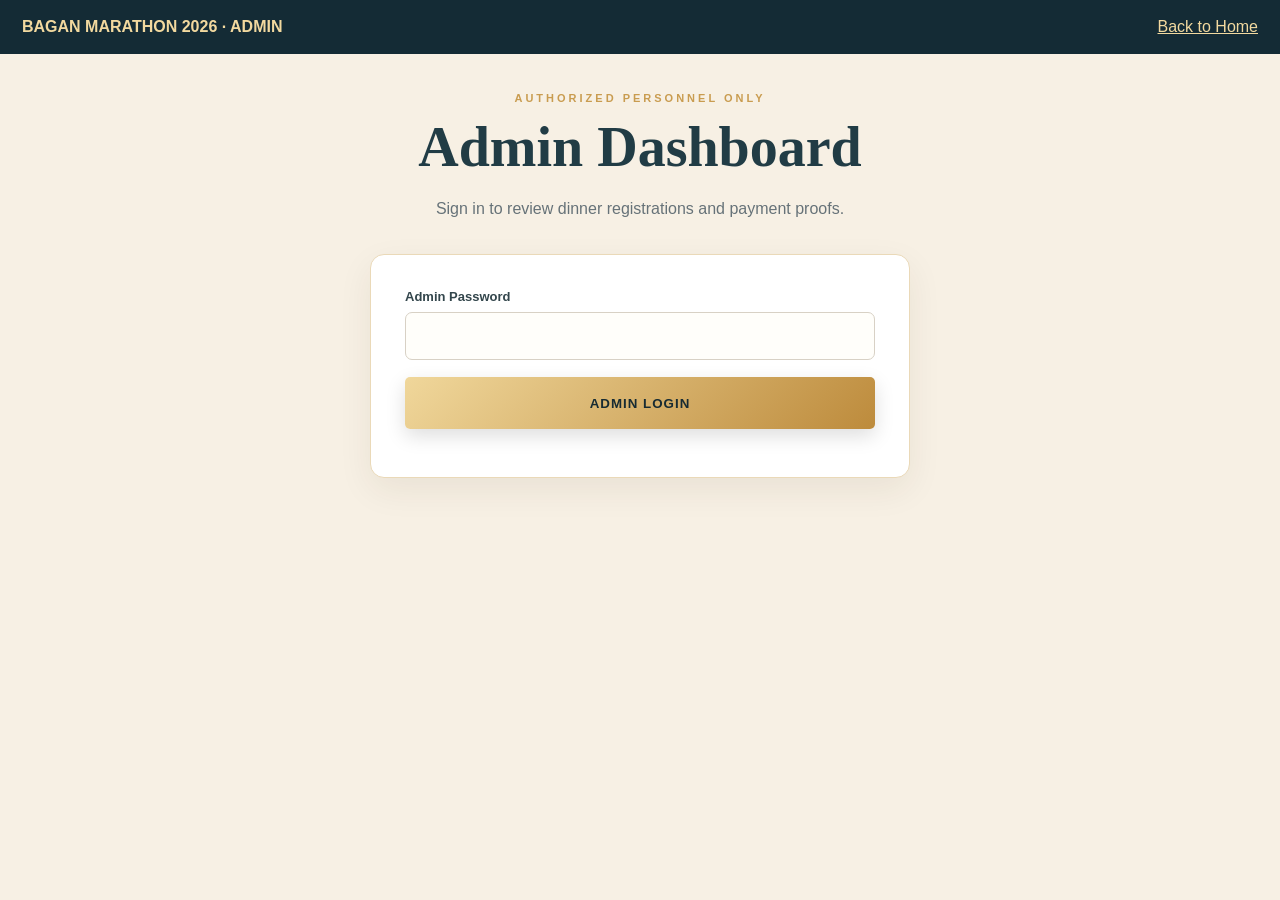
<file: admin/index.html>
<!doctype html>
<html lang="en">
<head>
<meta charset="utf-8">
<meta name="viewport" content="width=device-width,initial-scale=1">
<meta name="theme-color" content="#142b35">
<title>Admin Login | Bagan Marathon 2026 Official Dinner</title>
<link rel="stylesheet" href="../style.css">
<style>
.admin-wrap{max-width:1050px;margin:38px auto;padding:0 16px 60px}
.admin-top{display:flex;justify-content:space-between;align-items:center;gap:12px;flex-wrap:wrap;color:#f2d99f;background:#142b35;padding:18px 22px}
.admin-top a{color:#f2d99f}
#adminDashboard[hidden],#adminLogin[hidden]{display:none!important}
.admin-row{overflow-wrap:anywhere}
.admin-row button{cursor:pointer}
.admin-row .admin-action{border:0;border-radius:6px;padding:10px 15px;font-weight:800;letter-spacing:.4px;min-height:38px;transition:filter .15s,transform .15s}
.admin-row .admin-action:hover{filter:brightness(.94);transform:translateY(-1px)}
.admin-row .admin-edit{background:#f2c14e;color:#382800;border:1px solid #d6a52d}
.admin-row .admin-approve{background:#f1f3f4;color:#34434a;border:1px solid #cbd2d5}
.admin-row .admin-approve.is-approved{background:#218a52;color:#fff;border:1px solid #176b3e}
.admin-row .admin-reject{background:#c83e43;color:#fff;border:1px solid #a92e34}
.admin-row .admin-action:focus-visible{outline:3px solid #142b35;outline-offset:2px}
.admin-row .admin-action:disabled{opacity:.65;cursor:wait;transform:none}
.status-pill{font-weight:700}.admin-row{border-bottom:1px solid #ddd;padding:14px 0}.admin-row button{margin:5px}.edit-panel{margin:12px 0;padding:16px;border:1px solid #d8c69a;border-radius:8px;background:#fffaf0}.edit-form{display:grid;grid-template-columns:repeat(auto-fit,minmax(220px,1fr));gap:12px}.edit-form label{display:block}.edit-form input,.edit-form textarea,.edit-form select{width:100%;box-sizing:border-box;padding:10px;margin-top:5px}.edit-actions{display:flex;gap:8px;flex-wrap:wrap}
.capacity-overview{margin:18px 0 24px;padding:20px;border:1px solid #e4d5b4;border-radius:14px;background:linear-gradient(135deg,#fffdf7,#f5f8f7);color:#18323a}
.capacity-overview h3{margin:0 0 5px;color:#18323a}
.capacity-overview .capacity-subtitle{margin:0 0 16px;color:#63747a;font-size:.92rem}
.capacity-grid{display:grid;grid-template-columns:repeat(3,minmax(0,1fr));gap:12px}
.capacity-stat{padding:14px;border-radius:10px;background:#fff;border:1px solid #e9e5dc}
.capacity-stat span{display:block;color:#6c777a;font-size:.82rem}
.capacity-stat strong{display:block;margin-top:5px;font-size:clamp(1.45rem,3vw,2rem);color:#18323a;font-variant-numeric:tabular-nums}
.capacity-chart-row{display:flex;align-items:center;gap:22px;margin-top:20px;flex-wrap:wrap}
.capacity-donut{width:150px;height:150px;flex:0 0 150px;border-radius:50%;background:conic-gradient(#d4a64e 0 var(--used),#e6ecea var(--used) 100%);display:grid;place-items:center;position:relative}
.capacity-donut:before{content:"";position:absolute;inset:13px;border-radius:50%;background:#fffdf7}
.capacity-donut-inner{position:relative;text-align:center;z-index:1}
.capacity-donut-inner strong{display:block;font-size:1.55rem;color:#18323a}
.capacity-donut-inner small{color:#657478}
.capacity-legend{flex:1;min-width:190px}
.capacity-legend p{margin:7px 0;color:#44575d}
.capacity-key{display:inline-block;width:10px;height:10px;border-radius:3px;margin-right:7px;background:#d4a64e}
.capacity-key.left{background:#e6ecea;border:1px solid #cbd5d1}
.capacity-progress{height:12px;background:#e6ecea;border-radius:99px;overflow:hidden;margin-top:12px}
.capacity-progress>span{display:block;height:100%;width:var(--used);background:linear-gradient(90deg,#2a9d8f,#d4a64e);border-radius:99px;transition:width .4s ease}
@media(max-width:600px){.capacity-grid{grid-template-columns:1fr}.capacity-chart-row{gap:15px}.capacity-donut{width:128px;height:128px;flex-basis:128px}}

</style>
</head>
<body>
<header class="admin-top"><strong>BAGAN MARATHON 2026 · ADMIN</strong><a href="../">Back to Home</a></header>
<main class="admin-wrap">
 <div class="section-heading"><p class="eyebrow">AUTHORIZED PERSONNEL ONLY</p><h2>Admin Dashboard</h2><p>Sign in to review dinner registrations and payment proofs.</p></div>
 <form id="adminLogin" class="form-card narrow">
  <label>Admin Password<input type="password" name="password" required autocomplete="current-password"></label>
  <button class="gold-button full" id="loginButton">ADMIN LOGIN</button>
  <p id="adminMessage" class="message" role="status"></p>
 </form>
 <section id="adminDashboard" hidden></section>
</main>
<script>
const API_URL = "https://script.google.com/macros/s/AKfycbzJmy2-nl8hd2XZuCv2PDyF9_srQ36RLF7O1H-X4hBD7uxvvpty-T_oZntu61x3Vf5ltQ/exec";
const $ = s => document.querySelector(s);
let adminPassword = "";
function msg(el, text, ok=false){el.textContent=text;el.classList.toggle("success",ok)}
function esc(s){return String(s??"").replace(/[&<>"']/g,c=>({"&":"&amp;","<":"&lt;",">":"&gt;",'"':"&quot;","'":"&#39;"}[c]))}
async function api(action,data={}) {
 const response=await fetch(API_URL,{method:"POST",headers:{"Content-Type":"text/plain;charset=utf-8"},body:JSON.stringify({action,...data})});
 const result=await response.json();
 if(!result.ok) throw new Error(result.error||"Request failed");
 return result;
}
$("#adminLogin").addEventListener("submit",async e=>{
 e.preventDefault();
 const button=$("#loginButton"), password=new FormData(e.currentTarget).get("password");
 button.disabled=true;button.textContent="CHECKING...";
 try{
  await api("adminList",{password});
  adminPassword=password;
  $("#adminLogin").hidden=true;
  msg($("#adminMessage"),"Login successful.",true);
  await loadAdmin();
 }catch(error){msg($("#adminMessage"),error.message)}
 finally{button.disabled=false;button.textContent="ADMIN LOGIN"}
});
function renderCapacityOverview(records, capacity){
 const limit=Math.max(0,Number(capacity)||0);
 // Pending and Approved guests occupy capacity; Rejected registrations release it.
 const occupied=(records||[]).filter(x=>String(x.approvalStatus||"").toLowerCase()!=="rejected")
   .reduce((sum,x)=>sum+Math.max(0,Number(x.guests)||0),0);
 const left=Math.max(0,limit-occupied);
 const usedPct=limit>0?Math.min(100,Math.round(occupied/limit*100)):0;
 const leftPct=limit>0?Math.max(0,100-usedPct):0;
 const safePct=Number.isFinite(usedPct)?usedPct:0;
 $("#capacityOverview").innerHTML=
  '<h3>Guest Capacity Overview</h3>'+
  '<p class="capacity-subtitle">Pending and approved guests count toward reserved capacity. Rejected registrations are excluded.</p>'+
  '<div class="capacity-grid">'+
   '<div class="capacity-stat"><span>Total Guest Capacity</span><strong>'+limit.toLocaleString()+'</strong></div>'+
   '<div class="capacity-stat"><span>Reserved Guests</span><strong>'+occupied.toLocaleString()+'</strong></div>'+
   '<div class="capacity-stat"><span>Available Guests Left</span><strong>'+left.toLocaleString()+'</strong></div>'+
  '</div>'+
  '<div class="capacity-chart-row">'+
   '<div class="capacity-donut" style="--used:'+safePct+'%"><div class="capacity-donut-inner"><strong>'+safePct+'%</strong><small>Capacity used</small></div></div>'+
   '<div class="capacity-legend">'+
    '<p><span class="capacity-key"></span><b>'+safePct+'%</b> capacity reached</p>'+
    '<p><span class="capacity-key left"></span><b>'+leftPct+'%</b> capacity remaining</p>'+
    '<p><b>'+left.toLocaleString()+'</b> guest slot(s) remaining out of '+limit.toLocaleString()+'</p>'+
    '<div class="capacity-progress" role="progressbar" aria-label="Guest capacity used" aria-valuemin="0" aria-valuemax="100" aria-valuenow="'+safePct+'" style="--used:'+safePct+'%"><span></span></div>'+
   '</div>'+
  '</div>';
}
function renderAdminRecords(records){
 const methods=["KBZPay","CBPay","AYAPay","WavePay"];
 const getMethod=x=>{const v=String(x.paymentMethod??"").trim();return methods.find(m=>m.toLowerCase()===v.toLowerCase())||"Other"};
 $("#paymentMethodSummary").innerHTML=methods.concat("Other").map(method=>{
  const group=records.filter(x=>getMethod(x)===method);
  const guests=group.reduce((sum,x)=>sum+(Number(x.guests)||0),0);
  return '<div class="payment-method-stat"><b>'+esc(method==="Other"?"Other / Not specified":method)+'</b><strong>'+group.length+'</strong><small>registration(s) · '+guests+' guest(s)</small></div>';
 }).join("");
 const selected=$("#paymentMethodFilter").value;
 const filtered=selected==="All"?records:records.filter(x=>getMethod(x)===selected);
 $("#adminRows").innerHTML=filtered.map(x=>'<div class="admin-row"><b>'+esc(x.name)+'</b> · '+esc(x.guests)+' guest(s)<br><small>Payment Method: <b>'+esc(x.paymentMethod||"Not specified")+'</b><br>'+esc(x.registrationId)+' · '+esc(x.paymentReference)+' · '+esc(x.approvalStatus)+'</small><br><span>Email: '+esc(x.email)+' · Phone: '+esc(x.phone)+'</span><br><a href="'+esc(x.screenshotUrl)+'" target="_blank" rel="noopener">View payment proof</a><br><button type="button" class="admin-action admin-edit" data-edit="'+esc(x.registrationId)+'">EDIT</button> <button type="button" class="admin-action admin-approve '+(String(x.approvalStatus||"").toLowerCase()==="approved"?"is-approved":"")+'" data-approve="'+esc(x.registrationId)+'">'+(String(x.approvalStatus||"").toLowerCase()==="approved"?"APPROVED":"APPROVE")+'</button> <button type="button" class="admin-action admin-reject" data-reject="'+esc(x.registrationId)+'">REJECT</button><div id="edit-'+esc(x.registrationId)+'"></div></div>').join("")||"<p>No registrations found.</p>";
 document.querySelectorAll("[data-edit]").forEach(b=>b.onclick=()=>showEditForm(records.find(x=>x.registrationId===b.dataset.edit)));
 document.querySelectorAll("[data-approve]").forEach(b=>b.onclick=()=>updateApproval(b.dataset.approve,"Approved"));
 document.querySelectorAll("[data-reject]").forEach(b=>b.onclick=()=>updateApproval(b.dataset.reject,"Rejected"));
}
async function loadAdmin(){
 const box=$("#adminDashboard");box.hidden=false;box.innerHTML='<div class="form-card">Loading dashboard...</div>';
 try{
  const r=await api("adminList",{password:adminPassword});
  const records=Array.isArray(r.records)?r.records:[];
  box.innerHTML='<div class="form-card"><div id="capacityOverview" class="capacity-overview"></div><h2>Capacity & Registration Control</h2><p>Approved guests: <b>'+esc(r.stats.approvedGuests)+'</b> · Pending registrations: <b>'+esc(r.stats.pending)+'</b></p><label>Maximum Guest Capacity<input id="capacityInput" type="number" min="1" value="'+esc(r.settings.capacity||100)+'"></label><label><input id="openInput" type="checkbox" '+(r.settings.open?'checked':'')+'> Registration Open</label><h2 style="margin-top:24px">Dinner Date &amp; Time</h2><p>Change the event date and start time shown on the public Home Page. Time is Myanmar Time (MMT, UTC+6:30).</p><div class="edit-form"><label>Dinner Date<input id="eventDateInput" type="date" required value="'+esc(r.settings.eventDate||'2026-11-22')+'"></label><label>Dinner Time (MMT)<input id="eventTimeInput" type="time" required value="'+esc(r.settings.eventTime||'18:00')+'"></label></div><button class="gold-button" id="saveSettings">SAVE SETTINGS</button><p id="settingMessage" class="message"></p><h2>Registrations by Payment Method</h2><div id="paymentMethodSummary" class="payment-method-summary"></div><label>Filter by Payment Method<select id="paymentMethodFilter"><option value="All">All Payment Methods</option><option value="KBZPay">KBZPay</option><option value="CBPay">CBPay</option><option value="AYAPay">AYAPay</option><option value="WavePay">WavePay</option><option value="Other">Other / Not specified</option></select></label><button class="gold-button" id="exportCsv">EXPORT CSV</button><div id="adminRows"></div></div>';
  $("#saveSettings").onclick=async()=>{const button=$("#saveSettings");button.disabled=true;try{const capacity=Number($("#capacityInput").value);const eventDate=$("#eventDateInput").value;const eventTime=$("#eventTimeInput").value;if(!Number.isInteger(capacity)||capacity<1)throw new Error("Enter a valid capacity of at least 1.");if(!eventDate||!eventTime)throw new Error("Please enter both the dinner date and time.");await api("saveSettings",{password:adminPassword,capacity,open:$("#openInput").checked,eventDate,eventTime});await loadAdmin();msg($("#settingMessage"),"Settings saved. Public dinner date and time updated.",true)}catch(e){msg($("#settingMessage"),e.message);button.disabled=false}};
  $("#exportCsv").onclick=()=>{const records=Array.isArray(r.records)?r.records:[];const rows=[["Registration ID","Name","Email","Phone","Guests","Amount","Payment Method","Payment Reference","Payment Status","Approval Status"],...records.map(x=>[x.registrationId,x.name,x.email,x.phone,x.guests,x.amount,x.paymentMethod,x.paymentReference,x.paymentStatus,x.approvalStatus])];const csv="\ufeff"+rows.map(row=>row.map(v=>'"'+String(v??"").replace(/"/g,'""')+'"').join(",")).join("\r\n");const blob=new Blob([csv],{type:"text/csv;charset=utf-8"});const url=URL.createObjectURL(blob);const a=document.createElement("a");a.href=url;a.download="bagan-dinner-registrations.csv";document.body.appendChild(a);a.click();a.remove();setTimeout(()=>URL.revokeObjectURL(url),1000)};
  renderCapacityOverview(records,r.settings.capacity||100);renderAdminRecords(records);$("#paymentMethodFilter").onchange=()=>renderAdminRecords(records);
  document.querySelectorAll("[data-edit]").forEach(b=>b.onclick=()=>showEditForm((r.records||[]).find(x=>x.registrationId===b.dataset.edit)));
  document.querySelectorAll("[data-approve]").forEach(b=>b.onclick=()=>updateApproval(b.dataset.approve,"Approved"));
  document.querySelectorAll("[data-reject]").forEach(b=>b.onclick=()=>updateApproval(b.dataset.reject,"Rejected"));
 }catch(e){box.innerHTML='<div class="form-card message">'+esc(e.message)+'</div>'}
}

function showEditForm(x){
 if(!x)return;
 const host=document.getElementById("edit-"+x.registrationId);
 host.innerHTML='<form class="edit-panel edit-form">'+
 '<label>Full Name<input name="name" maxlength="120" required value="'+esc(x.name)+'"></label>'+
 '<label>Email<input name="email" type="email" maxlength="180" required value="'+esc(x.email)+'"></label>'+
 '<label>Phone<input name="phone" maxlength="30" required value="'+esc(x.phone)+'"></label>'+
 '<label>Viber<input name="viber" maxlength="30" value="'+esc(x.viber||"")+'"></label>'+
 '<label>Number of Guests<input name="guests" type="number" min="1" max="20" required value="'+esc(x.guests)+'"></label>'+
 '<label>Payment Method<select name="paymentMethod"><option value="KBZPay" '+(x.paymentMethod==="KBZPay"?"selected":"")+'>KBZPay</option><option value="CBPay" '+(x.paymentMethod==="CBPay"?"selected":"")+'>CBPay</option><option value="AYAPay" '+(x.paymentMethod==="AYAPay"?"selected":"")+'>AYAPay</option><option value="WavePay" '+(x.paymentMethod==="WavePay"?"selected":"")+'>WavePay</option></select></label>'+
 '<label>Payment Reference<input name="paymentReference" maxlength="100" required value="'+esc(x.paymentReference)+'"></label>'+
 '<label style="grid-column:1/-1">Remark<textarea name="remark" maxlength="500">'+esc(x.remark||"")+'</textarea></label>'+
 '<div class="edit-actions" style="grid-column:1/-1"><button class="gold-button" type="submit">SAVE CHANGES</button><button type="button" data-cancel>Cancel</button><span class="message" role="status"></span></div></form>';
 const form=host.querySelector("form");
 form.addEventListener("submit",async e=>{
  e.preventDefault();const button=form.querySelector('[type="submit"]');button.disabled=true;
  const d=Object.fromEntries(new FormData(form).entries());d.guests=Number(d.guests);
  try{await api("updateRecord",{password:adminPassword,registrationId:x.registrationId,record:d});await loadAdmin();alert("Registration updated successfully.");}
  catch(err){msg(form.querySelector(".message"),err.message);button.disabled=false;}
 });
 form.querySelector("[data-cancel]").onclick=()=>host.innerHTML="";
}
async function updateApproval(id,status){if(!confirm(status+" this registration?"))return;try{await api("updateApproval",{password:adminPassword,registrationId:id,status});await loadAdmin()}catch(e){alert(e.message)}}
</script>
</body>
</html>
</file>
<file: style.css>
*{box-sizing:border-box} :root{--navy:#142b35;--navy2:#203e48;--gold:#d6ad62;--gold2:#f2d99f;--wine:#7d293c;--ivory:#fff8eb;--ink:#24333a}html{scroll-behavior:smooth}body{margin:0;background:#f7f0e4;color:var(--ink);font-family:Montserrat,Arial,sans-serif;font-size:16px}.light-string{height:20px;background:#142b35;display:flex;justify-content:space-around;align-items:center;overflow:hidden}.light-string i{width:8px;height:8px;border-radius:50%;background:#ffe7a1;box-shadow:0 0 8px 4px #ffcf66;animation:twinkle 1.7s infinite alternate}.light-string i:nth-child(2n){animation-delay:.8s}.light-string i:nth-child(3n){animation-delay:.35s}@keyframes twinkle{from{opacity:.35;filter:brightness(.7)}to{opacity:1;filter:brightness(1.8);box-shadow:0 0 14px 6px #ffce65}}.site-header{background:var(--navy);color:var(--gold2);display:flex;justify-content:space-between;align-items:center;padding:12px clamp(16px,5vw,70px);gap:12px}.brand-logos{display:flex;align-items:center;gap:13px}.brand-logos img{max-width:110px;max-height:52px;object-fit:contain}.brand-divider{height:36px;width:1px;background:#b18a4c}.organizer{font-size:11px;letter-spacing:2px;text-align:right}.organizer strong{display:block;font-size:14px;color:#fff}.hero{min-height:520px;position:relative;display:grid;place-items:center;text-align:center;color:white;background:linear-gradient(130deg,#1b3740,#71452d 60%,#192f38);overflow:hidden}.hero-photo{position:absolute;width:100%;height:100%;object-fit:cover;inset:0}.hero-shade{position:absolute;inset:0;background:linear-gradient(90deg,rgba(9,22,28,.82),rgba(16,28,33,.4),rgba(9,22,28,.78)),linear-gradient(0deg,rgba(9,22,28,.6),transparent)}.hero-content{position:relative;padding:55px 18px;max-width:850px}.eyebrow{letter-spacing:3px;color:#c99c50;font-size:11px;font-weight:800}.hero h1{font-family:"Cormorant Garamond",serif;font-size:clamp(48px,9vw,92px);line-height:.85;margin:20px 0 8px;letter-spacing:2px}.hero h1 em{color:var(--gold2);font-style:normal}.gold-rule{width:110px;height:2px;background:var(--gold);margin:24px auto}.hero h2{font-size:clamp(23px,4vw,38px);letter-spacing:7px;margin:0;color:var(--gold2)}.hero-by{font-size:16px;letter-spacing:1px}.hero-note{font-family:"Cormorant Garamond",serif;font-size:24px;color:#f4e4c4}.gold-button{border:0;border-radius:5px;background:linear-gradient(135deg,#f0d79b,#bd8b3c);color:#172b32;font-weight:800;letter-spacing:1px;padding:16px 25px;min-height:52px;cursor:pointer;box-shadow:0 7px 20px #0002;transition:transform .2s}.gold-button:hover{transform:translateY(-2px)}.tabs{position:sticky;top:0;z-index:10;display:flex;justify-content:center;gap:8px;padding:12px;background:#142b35;box-shadow:0 5px 18px #0002}.tab{border:1px solid #927448;background:#203e48;color:#f8e8c6;border-radius:6px;padding:15px 24px;font-weight:800;font-size:14px;letter-spacing:.5px;cursor:pointer}.tab.active{background:linear-gradient(135deg,#e9ce8d,#b8863e);color:#1b3037;border-color:#f3dca3}.panel{display:none;max-width:1100px;margin:auto;padding:55px 22px 65px;min-height:340px}.panel.active{display:block}.section-heading{text-align:center;max-width:720px;margin:0 auto 32px}.section-heading h2{font-family:"Cormorant Garamond",serif;font-size:clamp(38px,6vw,56px);color:#213c45;margin:5px 0 10px}.section-heading p:not(.eyebrow){line-height:1.7;color:#667278}.feature-grid{display:grid;grid-template-columns:repeat(3,1fr);gap:18px}.feature{background:white;border:1px solid #ead9b8;border-radius:12px;padding:28px;text-align:center;box-shadow:0 8px 25px #3d2a1110}.feature-icon{font-size:34px;color:#b7833e}.feature h3{color:#203e48}.feature p{font-size:14px;line-height:1.7;color:#68747a}.price-banner{margin:35px auto;background:linear-gradient(110deg,#182f38,#6f3d3b);color:white;border-radius:12px;padding:24px;text-align:center;max-width:700px}.price-banner span{display:block;color:#f1d69b;letter-spacing:3px;font-size:12px}.price-banner strong{display:block;font-size:clamp(30px,6vw,48px);margin-top:8px;color:#f6d99b}.price-banner small{font-size:13px}.compact{margin-top:45px}.form-card,.list-card{max-width:850px;margin:auto;background:white;border:1px solid #ead9b8;border-radius:14px;padding:clamp(18px,4vw,34px);box-shadow:0 12px 35px #39260d12}.narrow{max-width:540px}.form-grid{display:grid;grid-template-columns:1fr 1fr;gap:18px}.form-card label{display:block;font-size:13px;font-weight:700;color:#33464c;margin-bottom:17px}.form-card input:not([type=radio]):not([type=checkbox]),.form-card select,.form-card textarea,.list-toolbar input{display:block;width:100%;margin-top:8px;border:1px solid #d8d1c5;border-radius:7px;padding:14px;font:inherit;font-size:16px;background:#fffefa;color:#23353c;min-height:48px}.form-card input:focus,.form-card select:focus,.form-card textarea:focus{outline:2px solid #d6ad62;border-color:transparent}.form-card small{display:block;color:#778187;font-weight:400;margin-top:7px}.amount-box{display:flex;justify-content:space-between;align-items:center;padding:17px 20px;border-radius:8px;background:#203e48;color:white;margin:12px 0 28px}.amount-box strong{font-size:23px;color:#f2d99f}.payment-block{border-top:1px solid #eee3d0;padding-top:22px}.payment-block h3{font-family:"Cormorant Garamond",serif;font-size:30px;color:#243e46;margin:0}.payment-block>p{font-size:13px;color:#68747a}.qr-grid{display:grid;grid-template-columns:repeat(4,1fr);gap:12px;margin:18px 0 25px}.qr-choice{border:1px solid #e7ddcb;border-radius:9px;padding:10px;text-align:center;cursor:pointer}.qr-choice img{width:100%;aspect-ratio:1;object-fit:contain;display:block;background:#fff}.qr-choice b{display:block;font-size:12px;margin-top:7px}.qr-choice input{accent-color:#a77735}.consent{display:flex!important;align-items:center;gap:10px;font-weight:500!important;line-height:1.5}.consent input{width:19px;height:19px;accent-color:#a77735}.full{width:100%}.message{text-align:center;line-height:1.6;font-size:14px;color:#7d293c}.message.success{color:#26734b}.list-toolbar{display:flex;gap:15px;align-items:center}.list-toolbar input{flex:1}.list-toolbar span{white-space:nowrap;font-size:12px;color:#667}.guest-list{columns:2;column-gap:45px;padding-left:28px;line-height:2.1}.guest-list li{break-inside:avoid;padding-left:6px}.ticket-card{max-width:720px;margin:28px auto;background:#142b35;color:#fff8e8;border:5px double #d6ad62;padding:28px;text-align:center;position:relative;box-shadow:0 15px 35px #0003}.ticket-card h3{font:700 35px "Cormorant Garamond",serif;color:#f0d49a;margin:8px}.ticket-card .ticket-name{font-size:clamp(24px,5vw,38px);font-weight:800;margin:25px 0 8px}.ticket-card .ticket-guests{color:#f0d49a;font-size:16px}.ticket-card #ticketQr{display:flex;justify-content:center;background:white;width:max-content;padding:12px;margin:22px auto}.ticket-card .ticket-id{font-size:11px;letter-spacing:2px;color:#ddc18a}.ticket-actions{text-align:center;margin:20px}.ticket-actions button{margin:5px}footer{background:#142b35;color:#d9c8a5;text-align:center;padding:35px 15px;line-height:1.8}footer .footer-brand{font:700 24px "Cormorant Garamond",serif;color:#f2d99f;letter-spacing:2px}footer small{color:#b8b0a0}footer a{color:#f2d99f}.admin-row{background:#faf7f0;border:1px solid #eee2ce;padding:14px;border-radius:8px;margin:10px 0}.admin-row button{margin:5px;padding:9px 13px}.hidden{display:none!important}@media(max-width:700px){.site-header{padding:10px 14px}.brand-logos img{max-width:80px;max-height:40px}.organizer{font-size:9px}.organizer strong{font-size:11px}.hero{min-height:490px}.tabs{gap:5px;padding:8px 5px}.tab{flex:1;padding:13px 5px;font-size:10px;letter-spacing:0}.tab span{display:block;margin-top:5px;font-size:9px}.panel{padding:38px 14px 48px}.feature-grid{grid-template-columns:1fr}.form-grid{grid-template-columns:1fr;gap:0}.qr-grid{grid-template-columns:repeat(2,1fr)}.guest-list{columns:1}.list-toolbar{align-items:stretch;flex-direction:column}.list-toolbar input{width:100%}.ticket-card{padding:20px 12px}.amount-box strong{font-size:19px}}@media(prefers-reduced-motion:reduce){*,*::before,*::after{animation:none!important;scroll-behavior:auto!important}}@media print{body{background:white}.site-header,.hero,.tabs,footer,.ticket-actions,.light-string{display:none!important}.panel{display:none!important}#ticket{display:block!important;padding:0}.ticket-card{margin:0 auto;box-shadow:none;print-color-adjust:exact;-webkit-print-color-adjust:exact}}

.payment-method-summary{display:grid;grid-template-columns:repeat(auto-fit,minmax(145px,1fr));gap:10px;margin:16px 0 22px}.payment-method-stat{background:#f8f2e7;border:1px solid #e7d6b6;border-radius:8px;padding:13px;text-align:center}.payment-method-stat b,.payment-method-stat strong,.payment-method-stat small{display:block}.payment-method-stat b{font-size:12px;color:#5c4a2e}.payment-method-stat strong{font-size:25px;color:#203e48;margin:5px 0}.payment-method-stat small{font-size:10px;color:#667278}


/* Admin payment method summary */
.payment-method-summary{display:grid;grid-template-columns:repeat(auto-fit,minmax(145px,1fr));gap:10px;margin:16px 0 22px}
.payment-method-stat{background:#f8f2e7;border:1px solid #e7d6b6;border-radius:8px;padding:13px;text-align:center}
.payment-method-stat b,.payment-method-stat strong,.payment-method-stat small{display:block}
.payment-method-stat b{font-size:12px;color:#5c4a2e}
.payment-method-stat strong{font-size:25px;color:#203e48;margin:5px 0}
.payment-method-stat small{font-size:10px;color:#667278}
/* Compact ticket for mobile and A4 printing */
.ticket-card{width:100%;max-width:540px;margin:18px auto;padding:18px;border-width:4px}
.ticket-card h3{font-size:29px;margin:6px}
.ticket-card .ticket-name{font-size:clamp(21px,4vw,31px);margin:15px 0 6px}
.ticket-card .ticket-guests{font-size:14px}
.ticket-card #ticketQr{padding:8px;margin:14px auto}
@media(max-width:700px){
 .ticket-card{width:100%;max-width:100%;padding:14px 10px;margin:12px auto;border-width:3px}
 .ticket-card h3{font-size:25px}
 .ticket-card .ticket-name{font-size:22px;margin:12px 0 5px;overflow-wrap:anywhere}
 .ticket-card #ticketQr{padding:6px;margin:12px auto}
}
@page{size:A4 portrait;margin:12mm}
@media print{
 body{background:#fff}
 #ticket .section-heading,#ticket .form-card{display:none!important}
 #ticket{display:block!important;max-width:none!important;width:100%!important;padding:0!important;margin:0!important;min-height:0!important}
 #ticketArea{width:100%;margin:0;padding:0}
 .ticket-card{width:100%;max-width:155mm;margin:0 auto;padding:10mm;border-width:3px;break-inside:avoid;page-break-inside:avoid}
 .ticket-card h3{font-size:25px}
 .ticket-card .ticket-name{font-size:28px;margin:12px 0 6px}
 .ticket-card #ticketQr{padding:6px;margin:10px auto}
 .ticket-card #ticketQr img,.ticket-card #ticketQr canvas{width:140px!important;height:140px!important}
}


/* Soft animated aurora glow for the Bagan hero */
.hero{isolation:isolate}
.hero-shade{background:linear-gradient(90deg,rgba(9,22,28,.78),rgba(16,28,33,.34),rgba(9,22,28,.72)),linear-gradient(0deg,rgba(9,22,28,.58),transparent)}
.hero-shade::after{content:"";position:absolute;inset:-24%;pointer-events:none;background:radial-gradient(ellipse at 18% 32%,rgba(40,190,174,.32),transparent 34%),radial-gradient(ellipse at 78% 24%,rgba(190,105,190,.28),transparent 32%),radial-gradient(ellipse at 55% 82%,rgba(235,174,76,.30),transparent 38%);filter:blur(24px);mix-blend-mode:screen;opacity:.9;animation:heroAurora 16s ease-in-out infinite alternate}
@keyframes heroAurora{0%{transform:translate3d(-2%,1%,0) scale(1);opacity:.65}50%{transform:translate3d(2%,-2%,0) scale(1.08);opacity:.95}100%{transform:translate3d(-1%,2%,0) scale(1.03);opacity:.75}}
.hero-content{text-shadow:0 2px 16px rgba(0,0,0,.25)}
@media(prefers-reduced-motion:reduce){.hero-shade::after{animation:none!important}}


/* Gala dinner branding and festive hero atmosphere */
.site-header .brand-logos-left{min-width:0}
.site-header .brand-logos-left img{max-width:125px;max-height:54px}
.site-header .organizer{display:flex;align-items:center;gap:12px}
.site-header .organizer img{display:block;max-width:105px;max-height:52px;object-fit:contain}
.site-header .organizer span{display:block;text-align:right;font-size:10px;letter-spacing:2px}
.site-header .organizer strong{display:block;font-size:14px;color:#fff;letter-spacing:.5px;margin-top:3px}
.hero{isolation:isolate}
.hero-photo{z-index:-2}
.hero-shade{z-index:-1}
.hero-shade::before{content:"";position:absolute;inset:0;pointer-events:none;background:
radial-gradient(circle at 12% 18%,rgba(255,48,112,.62) 0,rgba(255,48,112,.18) 5%,transparent 17%),
radial-gradient(circle at 82% 20%,rgba(40,210,255,.58) 0,rgba(40,210,255,.16) 6%,transparent 18%),
radial-gradient(circle at 72% 76%,rgba(255,211,70,.52) 0,rgba(255,211,70,.14) 6%,transparent 19%),
radial-gradient(circle at 25% 78%,rgba(164,88,255,.48) 0,rgba(164,88,255,.14) 6%,transparent 18%);
opacity:.78;mix-blend-mode:screen;animation:discoPulse 2.8s steps(2,end) infinite alternate}
@keyframes discoPulse{0%{opacity:.24;filter:hue-rotate(0deg)}25%{opacity:.85;filter:hue-rotate(35deg)}50%{opacity:.42;filter:hue-rotate(100deg)}75%{opacity:.95;filter:hue-rotate(190deg)}100%{opacity:.35;filter:hue-rotate(280deg)}}
.hero-party-decor{position:absolute;z-index:1;inset:0;pointer-events:none;color:#fff;overflow:hidden}
.hero-party-decor span{position:absolute;display:block;filter:grayscale(.2);opacity:.18;text-shadow:0 0 18px rgba(255,220,160,.5);user-select:none}
.party-glass{font-size:clamp(48px,8vw,92px);left:7%;top:18%;transform:rotate(-13deg)}
.party-beer{font-size:clamp(48px,8vw,88px);right:8%;top:17%;transform:rotate(12deg)}
.party-table{font-size:clamp(24px,4vw,43px);left:4%;bottom:10%;white-space:nowrap;opacity:.13!important}
.party-table-two{left:auto;right:2%;bottom:8%;transform:scale(.9);opacity:.12!important}
.hero-content{z-index:2}
.hero h2{letter-spacing:clamp(3px,.8vw,7px)}
.hero-note{margin:12px 0 4px}
.hero-note-sub{font-size:20px;opacity:.86}
@media(max-width:700px){
 .site-header .brand-logos-left img{max-width:84px;max-height:42px}
 .site-header .organizer{gap:7px}
 .site-header .organizer img{max-width:66px;max-height:39px}
 .site-header .organizer span{font-size:8px;letter-spacing:1px}
 .site-header .organizer strong{font-size:10px}
 .party-glass{left:1%;top:12%}
 .party-beer{right:1%;top:12%}
 .party-table{left:-8%;bottom:7%}
 .party-table-two{right:-12%;bottom:5%}
 .hero-note-sub{font-size:17px}
}
@media(prefers-reduced-motion:reduce){.hero-shade::before{animation:none!important;opacity:.45}}


/* Bagan Marathon identity and gala dinner information cards */
.bagan-event-logo{width:clamp(112px,18vw,176px);height:clamp(112px,18vw,176px);margin:0 auto 18px;padding:10px;border-radius:50%;display:grid;place-items:center;background:radial-gradient(circle at 35% 28%,#fff5d6 0%,#e9c77f 38%,#9c6c2e 72%,#3b3022 100%);border:2px solid rgba(255,231,174,.95);box-shadow:0 0 0 6px rgba(214,173,98,.16),0 12px 35px rgba(0,0,0,.35),0 0 32px rgba(255,211,112,.28)}
.bagan-event-logo img{display:block;width:100%;height:100%;object-fit:contain;filter:drop-shadow(0 3px 5px rgba(37,29,17,.28))}
.event-details{max-width:920px;margin:32px auto 42px;display:grid;grid-template-columns:repeat(3,minmax(0,1fr));gap:14px}
.event-detail-card{display:flex;align-items:center;gap:14px;min-width:0;padding:20px 18px;background:linear-gradient(145deg,#fffefa,#f6eddd);border:1px solid #e4cfaa;border-radius:12px;box-shadow:0 9px 24px rgba(54,38,15,.08);color:#213c45;text-decoration:none;transition:transform .2s,box-shadow .2s}
.event-detail-card:hover{transform:translateY(-3px);box-shadow:0 13px 28px rgba(54,38,15,.14)}
.event-detail-icon{width:44px;height:44px;flex:0 0 44px;display:grid;place-items:center;border-radius:50%;background:linear-gradient(135deg,#f4dfad,#d0a253);font-size:22px}
.event-detail-card small{display:block;color:#9b7136;font-size:10px;font-weight:800;letter-spacing:1.3px;margin-bottom:6px}
.event-detail-card strong{display:block;color:#203e48;font-size:17px;line-height:1.35}
.event-detail-card em{display:block;margin-top:5px;color:#8b6532;font-size:11px;font-style:normal}
.event-location{cursor:pointer}
@media(max-width:700px){.bagan-event-logo{width:112px;height:112px;margin-bottom:14px}.event-details{grid-template-columns:1fr;gap:10px;margin:24px auto 32px}.event-detail-card{padding:16px}.event-detail-card strong{font-size:15px}}



/* Premium glass capsule styling — Official Dinner List only */
#guests .list-card{
  position:relative;
  overflow:hidden;
  isolation:isolate;
  background:linear-gradient(135deg,rgba(255,255,255,.76),rgba(239,247,247,.48));
  border:1px solid rgba(255,255,255,.78);
  border-radius:24px;
  box-shadow:0 18px 48px rgba(20,43,53,.12),inset 0 1px 0 rgba(255,255,255,.9);
  -webkit-backdrop-filter:blur(18px);
  backdrop-filter:blur(18px);
}
#guests .list-card::before{
  content:"";
  position:absolute;
  z-index:-1;
  inset:0;
  pointer-events:none;
  background:
    radial-gradient(ellipse at 8% 5%,rgba(214,173,98,.18),transparent 38%),
    radial-gradient(ellipse at 92% 92%,rgba(68,164,174,.16),transparent 42%);
}
#guests .list-toolbar{position:relative;z-index:1;margin-bottom:22px}
#guests .list-toolbar input{
  border:1px solid rgba(184,151,91,.38);
  border-radius:999px;
  background:rgba(255,255,255,.76);
  box-shadow:inset 0 1px 4px rgba(20,43,53,.05);
}
#guests #guestTotal{
  color:#8a6836;
  font-weight:800;
  letter-spacing:.35px;
}
#guests .guest-list{
  position:relative;
  z-index:1;
  columns:2;
  column-gap:18px;
  padding:0;
  margin:0;
  list-style:none;
  line-height:1.45;
}
#guests .guest-list li{
  position:relative;
  display:block;
  break-inside:avoid;
  -webkit-column-break-inside:avoid;
  margin:0 0 12px;
  padding:13px 17px 13px 38px;
  overflow-wrap:anywhere;
  border:1px solid rgba(255,255,255,.88);
  border-radius:16px;
  color:#203e48;
  font-weight:700;
  letter-spacing:.15px;
  background:linear-gradient(120deg,rgba(255,255,255,.84),rgba(240,248,248,.62));
  box-shadow:0 7px 18px rgba(25,57,66,.075),inset 0 1px 0 rgba(255,255,255,.95);
  -webkit-backdrop-filter:blur(12px);
  backdrop-filter:blur(12px);
  transition:transform .2s ease,box-shadow .2s ease,border-color .2s ease;
}
#guests .guest-list li::before{
  content:"";
  position:absolute;
  left:15px;
  top:50%;
  width:9px;
  height:9px;
  border-radius:50%;
  transform:translateY(-50%);
  background:linear-gradient(135deg,#f2d99f,#bd8b3c);
  box-shadow:0 0 0 4px rgba(214,173,98,.14),0 0 12px rgba(214,173,98,.48);
}
#guests .guest-list li:hover{
  transform:translateY(-3px);
  border-color:rgba(214,173,98,.65);
  box-shadow:0 12px 24px rgba(25,57,66,.12),0 0 18px rgba(214,173,98,.12);
}
#guests .guest-list li:only-child{
  break-inside:avoid;
}
@media(max-width:700px){
  #guests .list-card{border-radius:19px;padding:17px}
  #guests .guest-list{columns:1}
  #guests .guest-list li{padding:12px 15px 12px 36px;margin-bottom:10px;border-radius:14px}
}
@media(prefers-reduced-motion:reduce){
  #guests .guest-list li{transition:none}
  #guests .guest-list li:hover{transform:none}
}


/* Animated iridescent color flow inside each Official Dinner List capsule */
#guests .guest-list li{
  background:linear-gradient(115deg,
    rgba(255,255,255,.94) 0%,
    rgba(218,247,245,.88) 22%,
    rgba(255,235,197,.88) 44%,
    rgba(238,224,255,.86) 66%,
    rgba(255,255,255,.94) 84%,
    rgba(213,241,246,.9) 100%);
  background-size:320% 320%;
  animation:guestCapsuleColorFlow 9s ease-in-out infinite,guestCapsuleGlow 5s ease-in-out infinite;
}
#guests .guest-list li:nth-child(3n+2){animation-delay:-2.4s,-1.3s}
#guests .guest-list li:nth-child(3n){animation-delay:-4.8s,-2.6s}
@keyframes guestCapsuleColorFlow{
  0%{background-position:0% 50%}
  50%{background-position:100% 50%}
  100%{background-position:0% 50%}
}
@keyframes guestCapsuleGlow{
  0%,100%{box-shadow:0 7px 18px rgba(25,57,66,.075),inset 0 1px 0 rgba(255,255,255,.95)}
  50%{box-shadow:0 9px 23px rgba(54,142,153,.15),0 0 13px rgba(214,173,98,.16),inset 0 1px 0 rgba(255,255,255,.98)}
}
@media(prefers-reduced-motion:reduce){
  #guests .guest-list li{animation:none!important;background-position:50% 50%}
}
</file>
